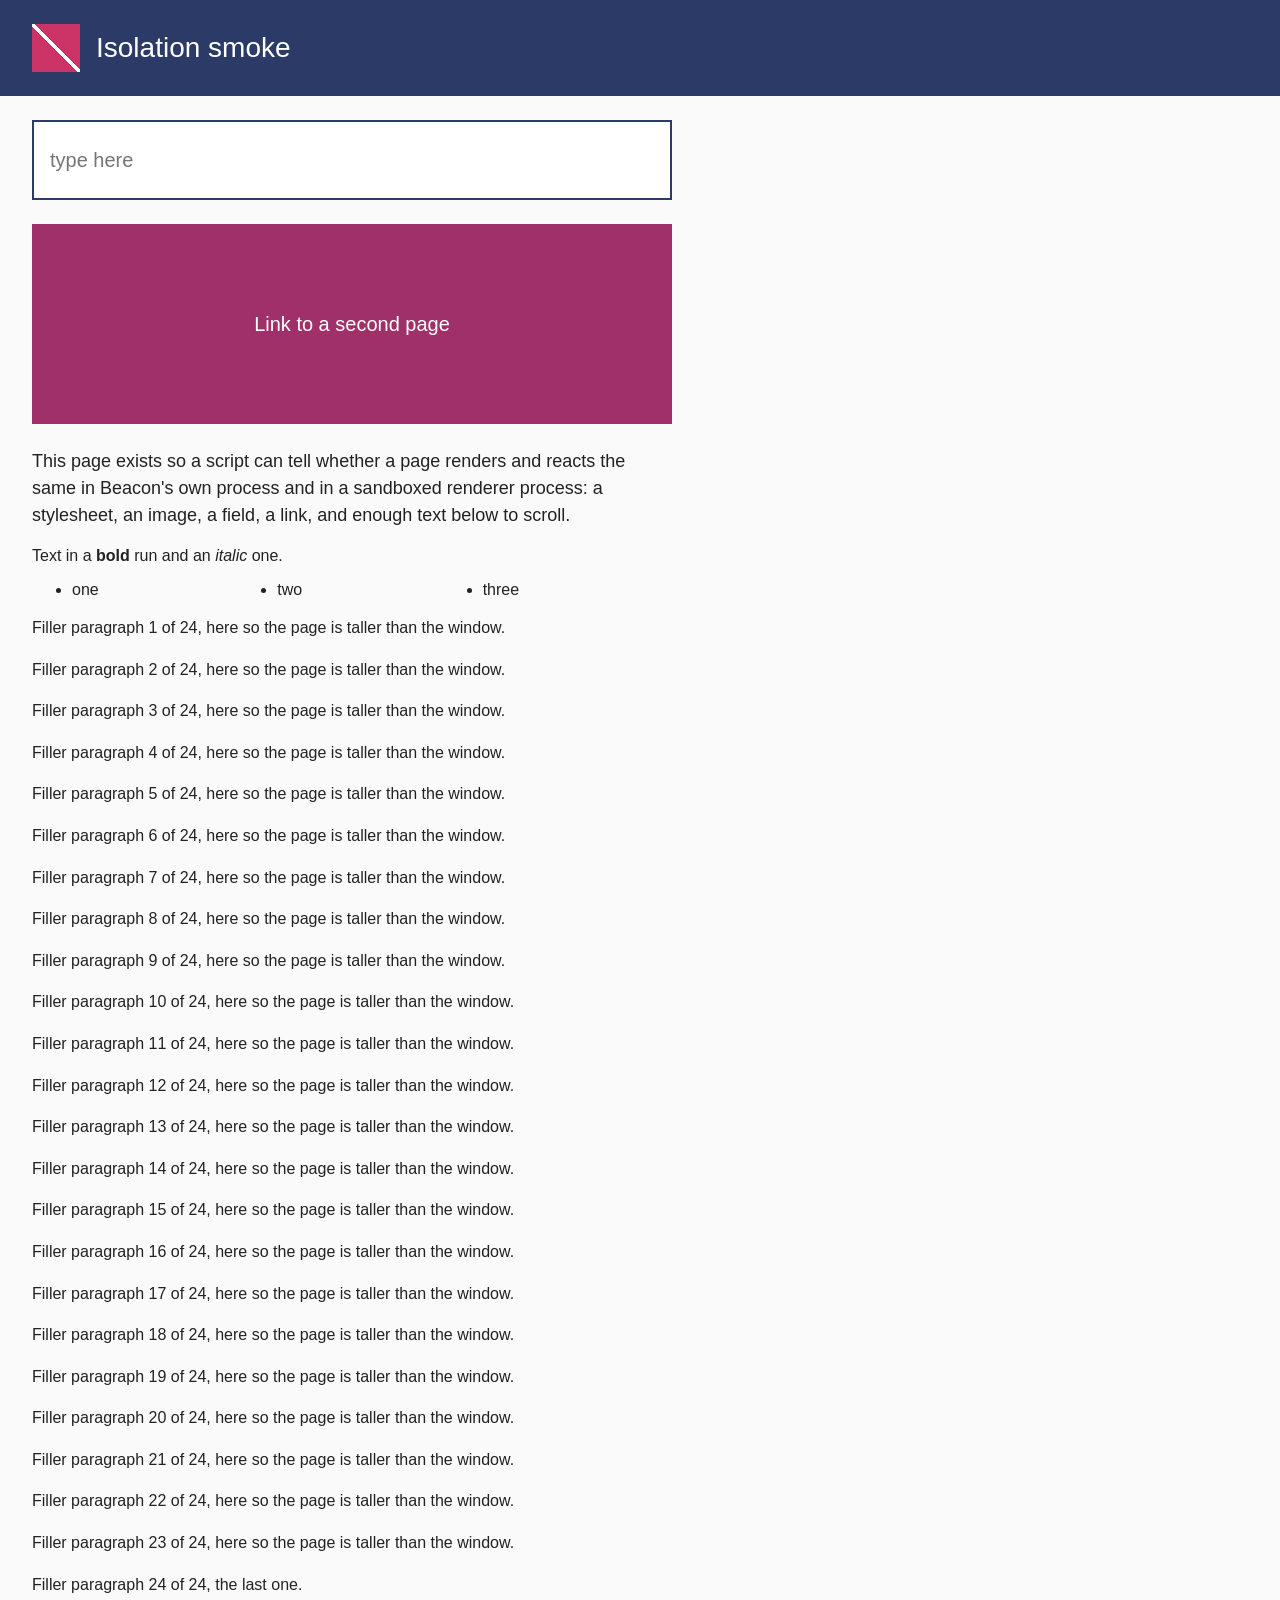
<file: tests/fixtures/isolation/index.html>
<!doctype html>
<html lang="en">
<head>
  <meta charset="utf-8">
  <title>Isolation smoke</title>
  <link rel="stylesheet" href="style.css">
</head>
<body>
  <header class="band">
    <img src="mark.png" alt="mark" width="48" height="48">
    <h1>Isolation smoke</h1>
  </header>
  <main>
    <!-- The targets are large and sit at fixed CSS offsets below the band, so the test
         script can click them by position: the input spans 120..200 px below the band's
         top edge, the link 224..424. Keep the geometry if you edit this page. -->
    <input id="q" name="q" type="text" class="target" placeholder="type here">
    <a href="second.html" class="target link">Link to a second page</a>
    <p class="lead">This page exists so a script can tell whether a page renders and reacts
      the same in Beacon's own process and in a sandboxed renderer process: a stylesheet, an
      image, a field, a link, and enough text below to scroll.</p>
    <p>Text in a <strong>bold</strong> run and an <em>italic</em> one.</p>
    <ul>
      <li>one</li>
      <li>two</li>
      <li>three</li>
    </ul>
    <p class="filler">Filler paragraph 1 of 24, here so the page is taller than the window.</p>
    <p class="filler">Filler paragraph 2 of 24, here so the page is taller than the window.</p>
    <p class="filler">Filler paragraph 3 of 24, here so the page is taller than the window.</p>
    <p class="filler">Filler paragraph 4 of 24, here so the page is taller than the window.</p>
    <p class="filler">Filler paragraph 5 of 24, here so the page is taller than the window.</p>
    <p class="filler">Filler paragraph 6 of 24, here so the page is taller than the window.</p>
    <p class="filler">Filler paragraph 7 of 24, here so the page is taller than the window.</p>
    <p class="filler">Filler paragraph 8 of 24, here so the page is taller than the window.</p>
    <p class="filler">Filler paragraph 9 of 24, here so the page is taller than the window.</p>
    <p class="filler">Filler paragraph 10 of 24, here so the page is taller than the window.</p>
    <p class="filler">Filler paragraph 11 of 24, here so the page is taller than the window.</p>
    <p class="filler">Filler paragraph 12 of 24, here so the page is taller than the window.</p>
    <p class="filler">Filler paragraph 13 of 24, here so the page is taller than the window.</p>
    <p class="filler">Filler paragraph 14 of 24, here so the page is taller than the window.</p>
    <p class="filler">Filler paragraph 15 of 24, here so the page is taller than the window.</p>
    <p class="filler">Filler paragraph 16 of 24, here so the page is taller than the window.</p>
    <p class="filler">Filler paragraph 17 of 24, here so the page is taller than the window.</p>
    <p class="filler">Filler paragraph 18 of 24, here so the page is taller than the window.</p>
    <p class="filler">Filler paragraph 19 of 24, here so the page is taller than the window.</p>
    <p class="filler">Filler paragraph 20 of 24, here so the page is taller than the window.</p>
    <p class="filler">Filler paragraph 21 of 24, here so the page is taller than the window.</p>
    <p class="filler">Filler paragraph 22 of 24, here so the page is taller than the window.</p>
    <p class="filler">Filler paragraph 23 of 24, here so the page is taller than the window.</p>
    <p class="filler">Filler paragraph 24 of 24, the last one.</p>
  </main>
</body>
</html>
</file>
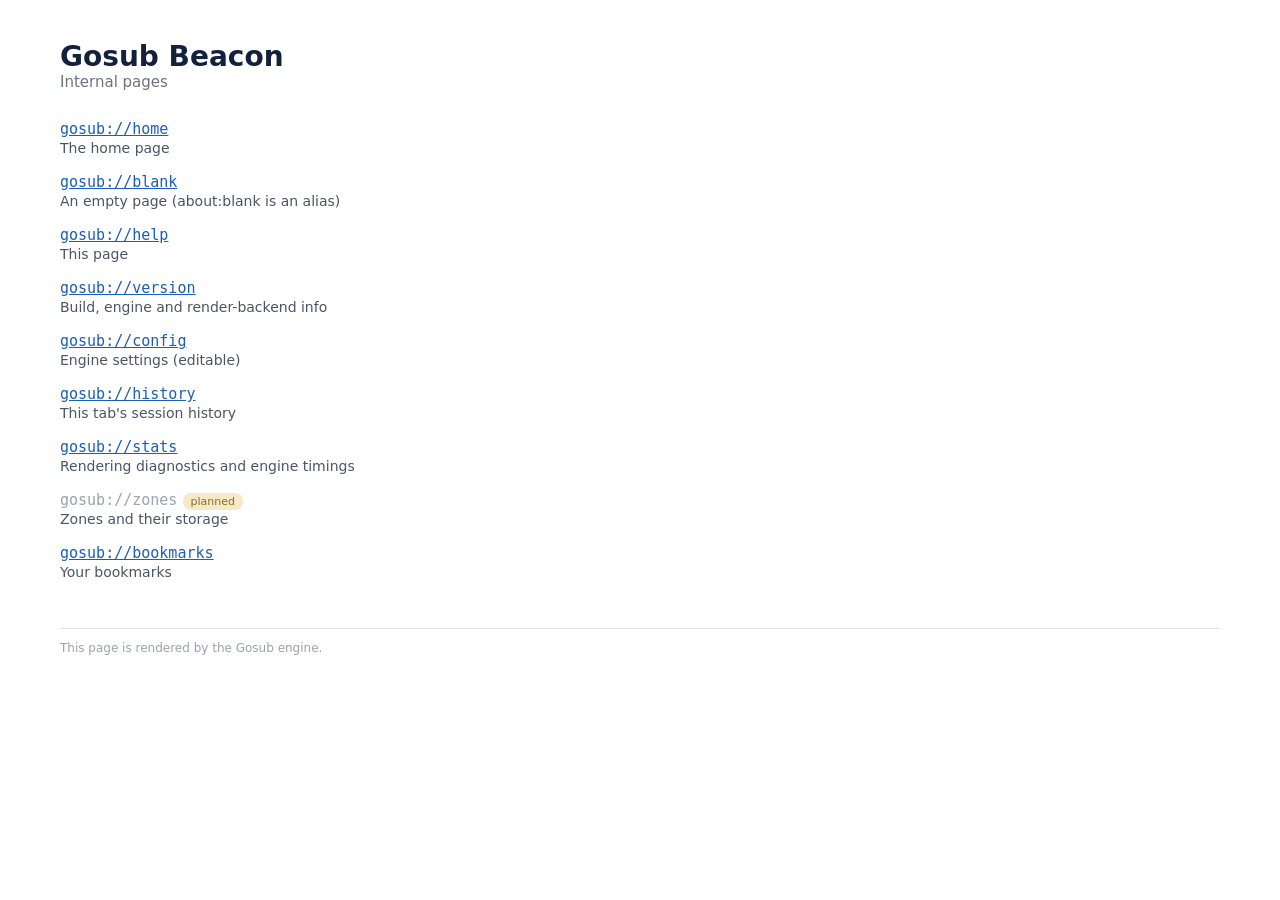
<file: resources/help.html>
<!DOCTYPE html>
<html>
<head>
    <title>Help — Gosub Beacon</title>
    <style>
        body {
            background-color: #ffffff;
            color: #14213d;
            font-family: Cantarell, "DejaVu Sans", sans-serif;
            margin: 0;
            padding: 40px 60px;
        }
        h1 { font-size: 28px; margin: 0; }
        .subtitle { color: #6b7280; margin-bottom: 28px; font-size: 15px; }
        .page { margin-bottom: 16px; }
        .addr { font-family: monospace; font-size: 15px; color: #1a5fb4; }
        .planned-addr { font-family: monospace; font-size: 15px; color: #9aa3af; }
        .badge {
            font-size: 11px;
            color: #8a6d1d;
            background-color: #f5e9c8;
            padding: 2px 8px;
            border-radius: 8px;
        }
        .desc { color: #4b5563; font-size: 14px; margin-top: 2px; }
        .footer {
            margin-top: 48px;
            padding-top: 12px;
            border-top: 1px solid #e5e7eb;
            color: #9aa3af;
            font-size: 12px;
        }
    </style>
</head>
<body>
    <h1>Gosub Beacon</h1>
    <div class="subtitle">Internal pages</div>

    <div class="page">
        <a class="addr" href="gosub://home">gosub://home</a>
        <div class="desc">The home page</div>
    </div>
    <div class="page">
        <a class="addr" href="gosub://blank">gosub://blank</a>
        <div class="desc">An empty page (about:blank is an alias)</div>
    </div>
    <div class="page">
        <a class="addr" href="gosub://help">gosub://help</a>
        <div class="desc">This page</div>
    </div>

    <div class="page">
        <a class="addr" href="gosub://version">gosub://version</a>
        <div class="desc">Build, engine and render-backend info</div>
    </div>
    <div class="page">
        <a class="addr" href="gosub://config">gosub://config</a>
        <div class="desc">Engine settings (editable)</div>
    </div>
    <div class="page">
        <a class="addr" href="gosub://history">gosub://history</a>
        <div class="desc">This tab's session history</div>
    </div>

    <div class="page">
        <a class="addr" href="gosub://stats">gosub://stats</a>
        <div class="desc">Rendering diagnostics and engine timings</div>
    </div>
    <div class="page">
        <span class="planned-addr">gosub://zones</span> <span class="badge">planned</span>
        <div class="desc">Zones and their storage</div>
    </div>
    <div class="page">
        <a class="addr" href="gosub://bookmarks">gosub://bookmarks</a>
        <div class="desc">Your bookmarks</div>
    </div>

    <div class="footer">This page is rendered by the Gosub engine.</div>
</body>
</html>
</file>
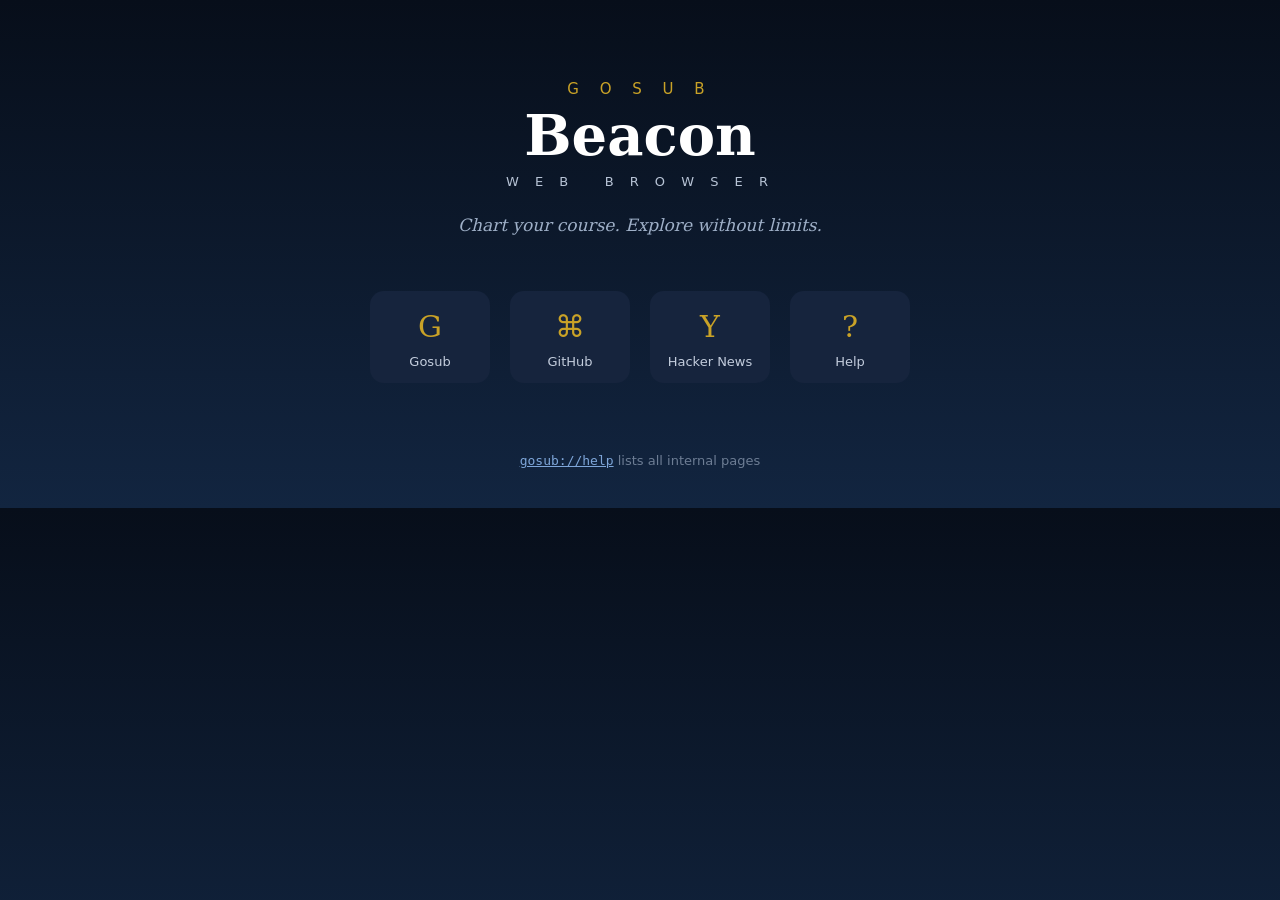
<file: resources/home.html>
<!DOCTYPE html>
<html>
<head>
    <title>New Tab</title>
    <style>
        body {
            margin: 0;
            background-color: #0a1628;
            background: linear-gradient(#070e1a, #122540);
            color: #e8edf5;
            font-family: Cantarell, "DejaVu Sans", sans-serif;
            text-align: center;
        }
        .wrap { padding: 80px 40px 40px 40px; }

        .brand-top {
            letter-spacing: 8px;
            font-size: 15px;
            color: #c9a227;
        }
        h1 {
            font-family: Georgia, "DejaVu Serif", serif;
            font-size: 56px;
            margin: 4px 0 6px 0;
            color: #ffffff;
        }
        .brand-sub {
            letter-spacing: 6px;
            font-size: 13px;
            color: #b8c4d6;
        }
        .tagline {
            font-family: Georgia, "DejaVu Serif", serif;
            font-style: italic;
            font-size: 17px;
            color: #9fb0c8;
            margin-top: 26px;
        }

        .tiles {
            margin-top: 56px;
            display: flex;
            justify-content: center;
        }
        a.tile {
            display: block;
            width: 108px;
            margin: 0 10px;
            padding: 18px 6px 14px 6px;
            background-color: #16243d;
            border-radius: 14px;
            color: #e8edf5;
            text-decoration: none;
        }
        .tile-glyph {
            font-family: Georgia, "DejaVu Serif", serif;
            font-size: 30px;
            color: #c9a227;
        }
        .tile-name {
            font-size: 13px;
            color: #c3cddd;
            margin-top: 10px;
        }

        .foot {
            margin-top: 70px;
            font-size: 13px;
            color: #6d7d94;
        }
        .foot a {
            font-family: monospace;
            color: #7ea6d9;
        }
    </style>
</head>
<body>
    <div class="wrap">
        <div class="brand-top">G O S U B</div>
        <h1>Beacon</h1>
        <div class="brand-sub">W E B &nbsp; B R O W S E R</div>
        <div class="tagline">Chart your course. Explore without limits.</div>

        <div class="tiles">
            <a class="tile" href="https://gosub.io">
                <div class="tile-glyph">G</div>
                <div class="tile-name">Gosub</div>
            </a>
            <a class="tile" href="https://github.com/gosub-io">
                <div class="tile-glyph">&#x2318;</div>
                <div class="tile-name">GitHub</div>
            </a>
            <a class="tile" href="https://news.ycombinator.com">
                <div class="tile-glyph">Y</div>
                <div class="tile-name">Hacker News</div>
            </a>
            <a class="tile" href="gosub://help">
                <div class="tile-glyph">?</div>
                <div class="tile-name">Help</div>
            </a>
        </div>

        <div class="foot">
            <a href="gosub://help">gosub://help</a> lists all internal pages
        </div>
    </div>
</body>
</html>
</file>
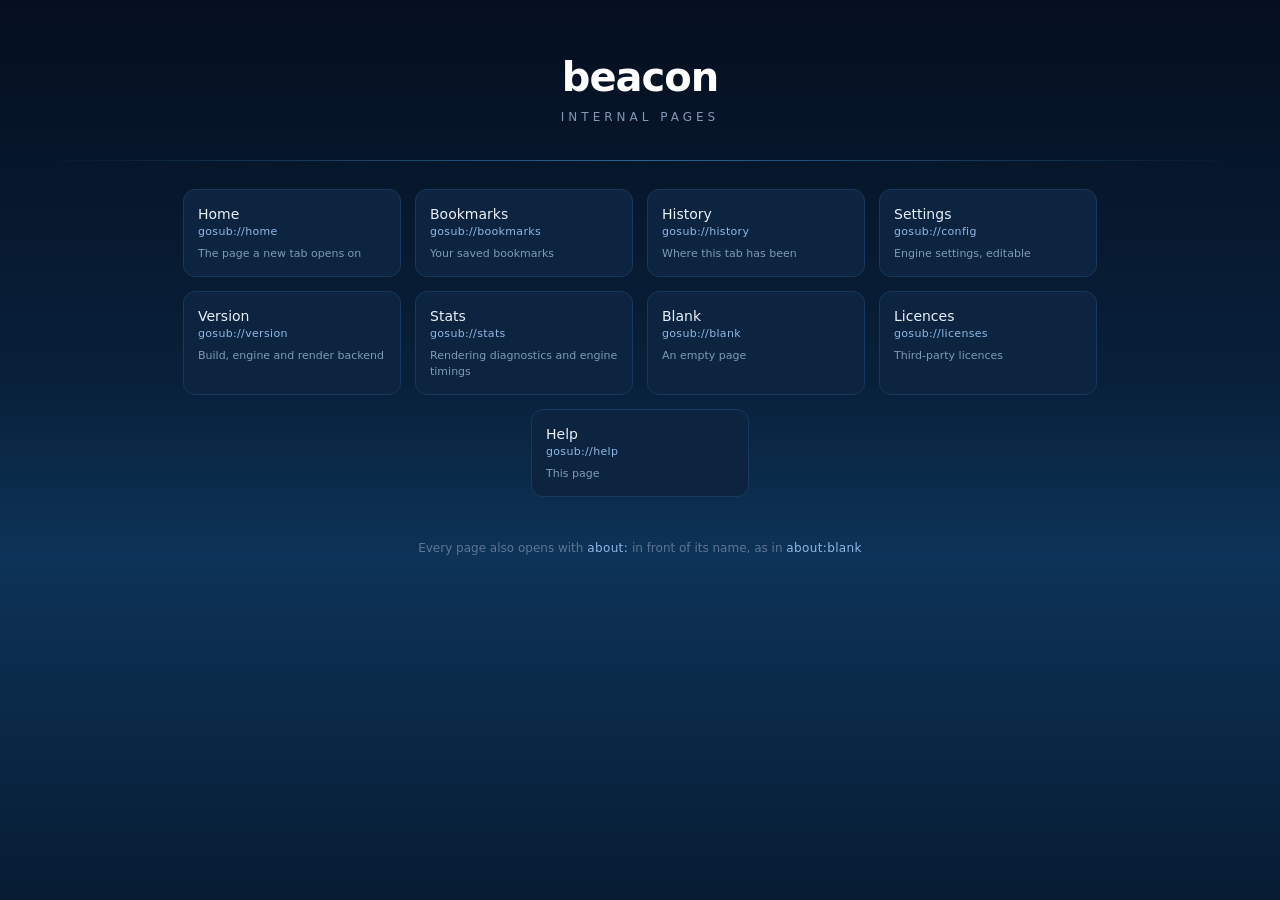
<file: crates/beacon-core/resources/help.html>
<!DOCTYPE html>
<!--
    gosub://help, Beacon's own, dressed like gosub://home: the same sea, the same tiles.
    Pinned to the top rather than centred as home is: a centred page taller than the
    window loses its top, and this one is two rows of tiles on a tablet but more on a phone.
-->
<html>
<head>
    <meta name="viewport" content="width=device-width, initial-scale=1">
    <title>Help — Gosub Beacon</title>
    <style>
        /* A definite height on both, as on home, or the gradient ends where the tiles do
           and leaves a band of flat colour under them. */
        html { height: 100%; }
        body {
            min-height: 100%;
            margin: 0;
            color: #e9f0f8;
            font-family: Cantarell, "DejaVu Sans", sans-serif;
            background-color: #061224;
            background-image: linear-gradient(#050f1f 0%, #08203a 42%, #0d3358 62%, #071c33 100%);
        }

        .page {
            padding: 56px 40px 48px 40px;
            text-align: center;
        }

        .mark {
            font-size: 40px;
            font-weight: bold;
            letter-spacing: -1px;
            line-height: 1.05;
            color: #ffffff;
        }
        .tag {
            margin-top: 12px;
            font-size: 12px;
            letter-spacing: 4px;
            text-transform: uppercase;
            color: #7f9ab8;
        }

        .horizon {
            height: 1px;
            width: 100%;
            margin-top: 36px;
            background-image: linear-gradient(to right, #000000 0%, #24567f 50%, #000000 100%);
            mix-blend-mode: screen;
        }

        .tiles {
            display: flex;
            justify-content: center;
            flex-wrap: wrap;
            gap: 14px;
            /* Four across at most, so the eight pages make two even rows rather than five
               and three. */
            max-width: 920px;
            margin: 28px auto 0 auto;
        }
        a.tile {
            display: block;
            width: 188px;
            padding: 16px 14px 14px 14px;
            background-color: #0c2440;
            border: 1px solid #17395f;
            border-radius: 12px;
            text-align: left;
            text-decoration: none;
            color: #e9f0f8;
        }
        .tile-name { font-size: 14px; }
        .tile-addr {
            margin-top: 3px;
            font-size: 11px;
            letter-spacing: 0.03em;
            color: #8fb8e6;
        }
        .tile-what {
            margin-top: 8px;
            font-size: 11px;
            line-height: 1.45;
            color: #7f9ab8;
        }

        .foot {
            margin-top: 44px;
            font-size: 12px;
            color: #5d7692;
        }
        .foot .addr {
            letter-spacing: 0.03em;
            color: #8fb8e6;
        }
    </style>
</head>
<body>
    <div class="page">
        <div class="mark">beacon</div>
        <div class="tag">internal pages</div>

        <div class="horizon"></div>

        <div class="tiles">
            <a class="tile" href="gosub://home">
                <div class="tile-name">Home</div>
                <div class="tile-addr">gosub://home</div>
                <div class="tile-what">The page a new tab opens on</div>
            </a>
            <a class="tile" href="gosub://bookmarks">
                <div class="tile-name">Bookmarks</div>
                <div class="tile-addr">gosub://bookmarks</div>
                <div class="tile-what">Your saved bookmarks</div>
            </a>
            <a class="tile" href="gosub://history">
                <div class="tile-name">History</div>
                <div class="tile-addr">gosub://history</div>
                <div class="tile-what">Where this tab has been</div>
            </a>
            <a class="tile" href="gosub://config">
                <div class="tile-name">Settings</div>
                <div class="tile-addr">gosub://config</div>
                <div class="tile-what">Engine settings, editable</div>
            </a>
            <a class="tile" href="gosub://version">
                <div class="tile-name">Version</div>
                <div class="tile-addr">gosub://version</div>
                <div class="tile-what">Build, engine and render backend</div>
            </a>
            <a class="tile" href="gosub://stats">
                <div class="tile-name">Stats</div>
                <div class="tile-addr">gosub://stats</div>
                <div class="tile-what">Rendering diagnostics and engine timings</div>
            </a>
            <a class="tile" href="gosub://blank">
                <div class="tile-name">Blank</div>
                <div class="tile-addr">gosub://blank</div>
                <div class="tile-what">An empty page</div>
            </a>
            <a class="tile" href="gosub://licenses">
                <div class="tile-name">Licences</div>
                <div class="tile-addr">gosub://licenses</div>
                <div class="tile-what">Third-party licences</div>
            </a>
            <a class="tile" href="gosub://help">
                <div class="tile-name">Help</div>
                <div class="tile-addr">gosub://help</div>
                <div class="tile-what">This page</div>
            </a>
        </div>

        <div class="foot">
            Every page also opens with <span class="addr">about:</span> in front of its
            name, as in <span class="addr">about:blank</span>
        </div>
    </div>
</body>
</html>
</file>
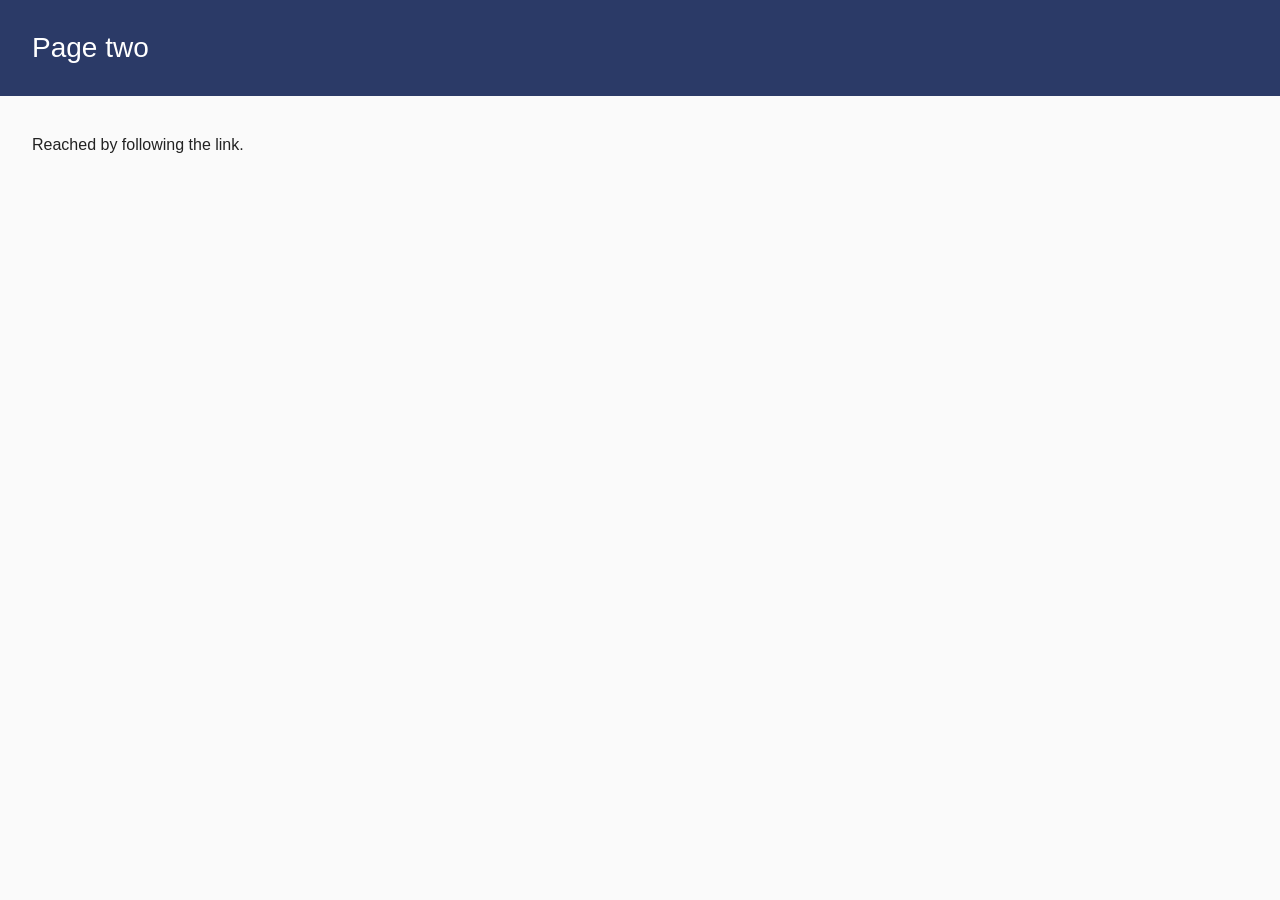
<file: tests/fixtures/isolation/second.html>
<!doctype html>
<html lang="en">
<head><meta charset="utf-8"><title>Isolation smoke, page two</title><link rel="stylesheet" href="style.css"></head>
<body><header class="band"><h1>Page two</h1></header><main><p>Reached by following the link.</p></main></body>
</html>
</file>
<file: tests/fixtures/isolation/style.css>
body { margin: 0; font-family: sans-serif; color: #222; background: #fafafa; }
.band { display: flex; align-items: center; gap: 16px; padding: 24px 32px; height: 48px; background: #2b3a67; color: #fff; }
.band h1 { margin: 0; font-size: 28px; font-weight: normal; }
main { padding: 24px 32px; max-width: 640px; }
.target { display: block; box-sizing: border-box; width: 100%; height: 80px; margin: 0 0 24px 0; font-size: 20px; }
input.target { padding: 0 16px; border: 2px solid #2b3a67; background: #fff; }
.link { height: 200px; line-height: 200px; text-align: center; background: #a0306a; color: #fff; text-decoration: none; }
.lead { font-size: 18px; line-height: 1.5; }
ul { columns: 3; }
.filler { line-height: 1.6; }
</file>
